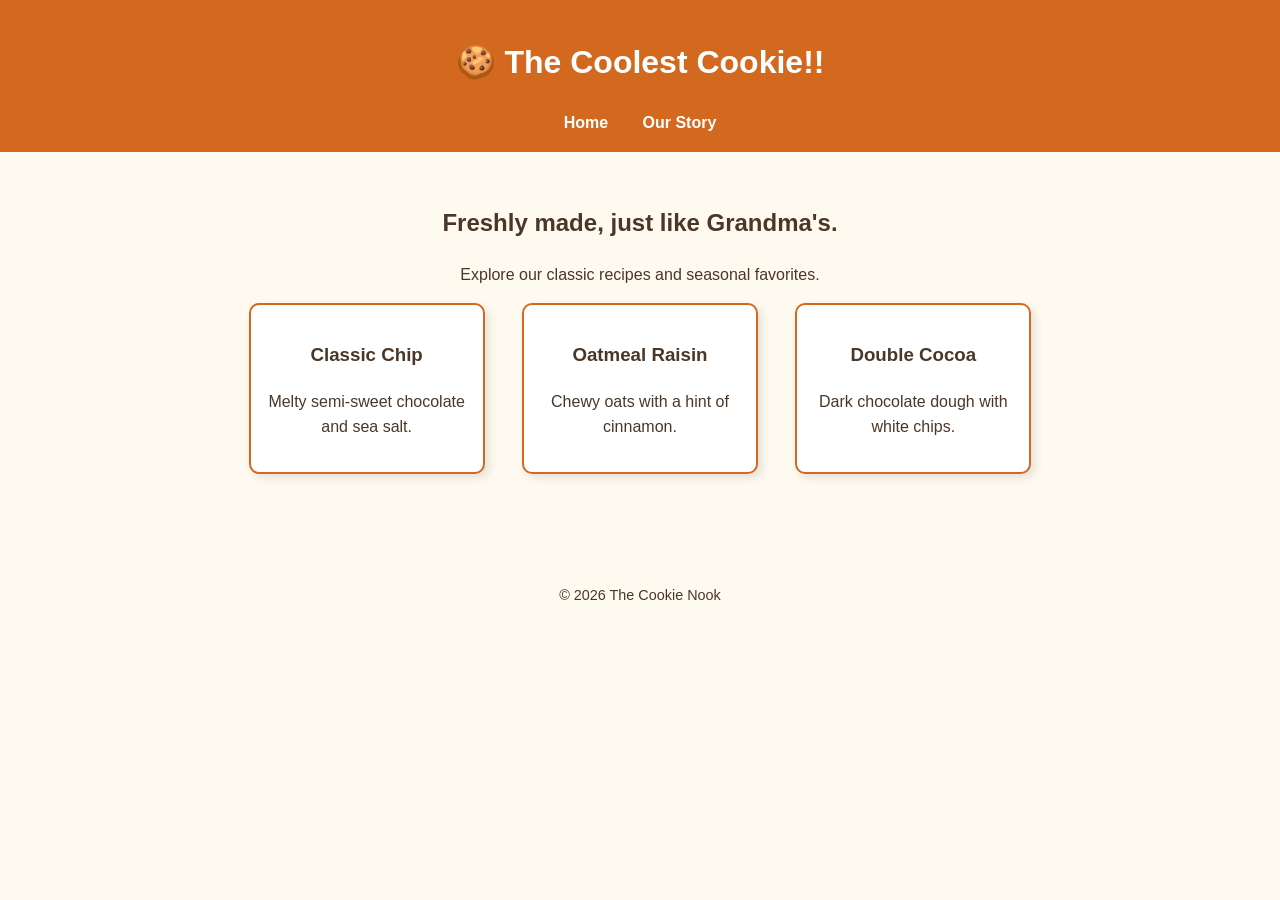
<file: project4/web-content/index.html>
<!DOCTYPE html>
<html lang="en">
<head>
    <meta charset="UTF-8">
    <meta name="viewport" content="width=device-width, initial-scale=1.0">
    <title>The Cookie Nook | Freshly Baked</title>
    <link rel="stylesheet" href="style.css">
</head>
<body>
    <header>
        <h1>🍪 The Coolest Cookie!!</h1>
        <nav>
            <a href="index.html">Home</a>
            <a href="about.html">Our Story</a>
        </nav>
    </header>

    <main>
        <section class="hero">
            <h2> Freshly made, just like Grandma's.</h2>
            <p>Explore our classic recipes and seasonal favorites.</p>
        </head>

        <section class="cookie-list">
            <div class="cookie-card">
                <h3>Classic Chip</h3>
                <p>Melty semi-sweet chocolate and sea salt.</p>
            </div>
            <div class="cookie-card">
                <h3>Oatmeal Raisin</h3>
                <p>Chewy oats with a hint of cinnamon.</p>
            </div>
            <div class="cookie-card">
                <h3>Double Cocoa</h3>
                <p>Dark chocolate dough with white chips.</p>
            </div>
        </section>
    </main>

    <footer>
        <p>&copy; 2026 The Cookie Nook</p>
    </footer>
</body>
</html>
</file>
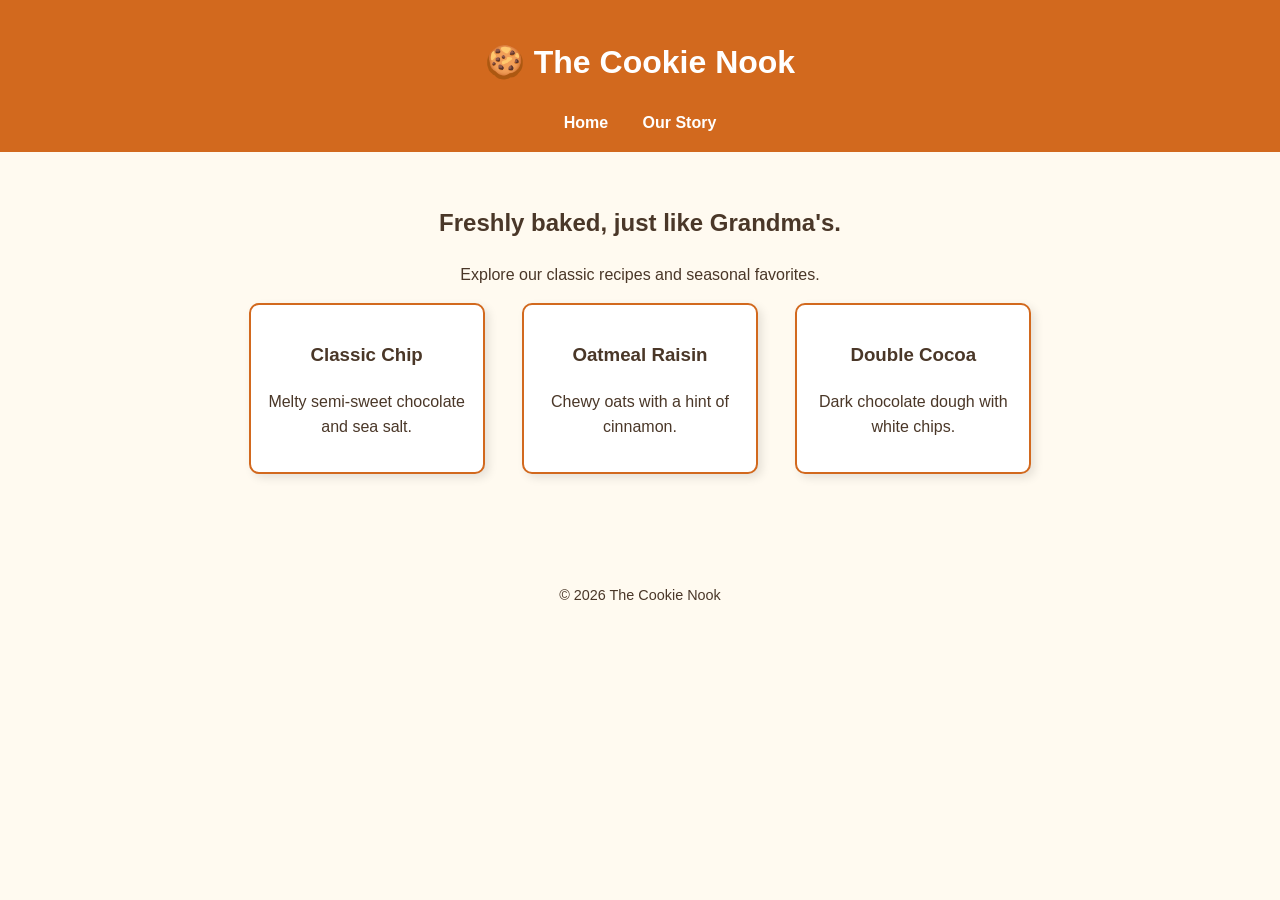
<file: project4/web-content/about.html>
<!DOCTYPE html>
<html lang="en">
<head>
    <meta charset="UTF-8">
    <meta name="viewport" content="width=device-width, initial-scale=1.0">
    <title>The Cookie Nook | Freshly Baked</title>
    <link rel="stylesheet" href="style.css">
</head>
<body>
    <header>
        <h1>🍪 The Cookie Nook</h1>
        <nav>
            <a href="index.html">Home</a>
            <a href="about.html">Our Story</a>
        </nav>
    </header>

    <main>
        <section class="hero">
            <h2>Freshly baked, just like Grandma's.</h2>
            <p>Explore our classic recipes and seasonal favorites.</p>
        </head>

        <section class="cookie-list">
            <div class="cookie-card">
                <h3>Classic Chip</h3>
                <p>Melty semi-sweet chocolate and sea salt.</p>
            </div>
            <div class="cookie-card">
                <h3>Oatmeal Raisin</h3>
                <p>Chewy oats with a hint of cinnamon.</p>
            </div>
            <div class="cookie-card">
                <h3>Double Cocoa</h3>
                <p>Dark chocolate dough with white chips.</p>
            </div>
        </section>
    </main>

    <footer>
        <p>&copy; 2026 The Cookie Nook</p>
    </footer>
</body>
</html>
</file>
<file: project4/web-content/style.css>
/* General Styles */
body {
    font-family: 'Segoe UI', Tahoma, Geneva, Verdana, sans-serif;
    line-height: 1.6;
    margin: 0;
    background-color: #fffaf0; /* Soft cream color */
    color: #4a3728; /* Cookie brown */
}

/* Header & Nav */
header {
    background-color: #d2691e; /* Chocolate orange */
    color: white;
    padding: 1rem;
    text-align: center;
}

nav a {
    color: white;
    margin: 0 15px;
    text-decoration: none;
    font-weight: bold;
}

nav a:hover {
    text-decoration: underline;
}

/* Main Content */
main {
    padding: 2rem;
    max-width: 800px;
    margin: auto;
}

.hero {
    text-align: center;
    padding-bottom: 2rem;
}

/* Cookie Cards */
.cookie-list {
    display: flex;
    gap: 20px;
    justify-content: space-around;
    flex-wrap: wrap;
}

.cookie-card {
    background: white;
    border: 2px solid #d2691e;
    border-radius: 10px;
    padding: 1rem;
    width: 200px;
    text-align: center;
    box-shadow: 4px 4px 10px rgba(0,0,0,0.1);
}

/* Footer */
footer {
    text-align: center;
    padding: 2rem;
    font-size: 0.9rem;
}
</file>
